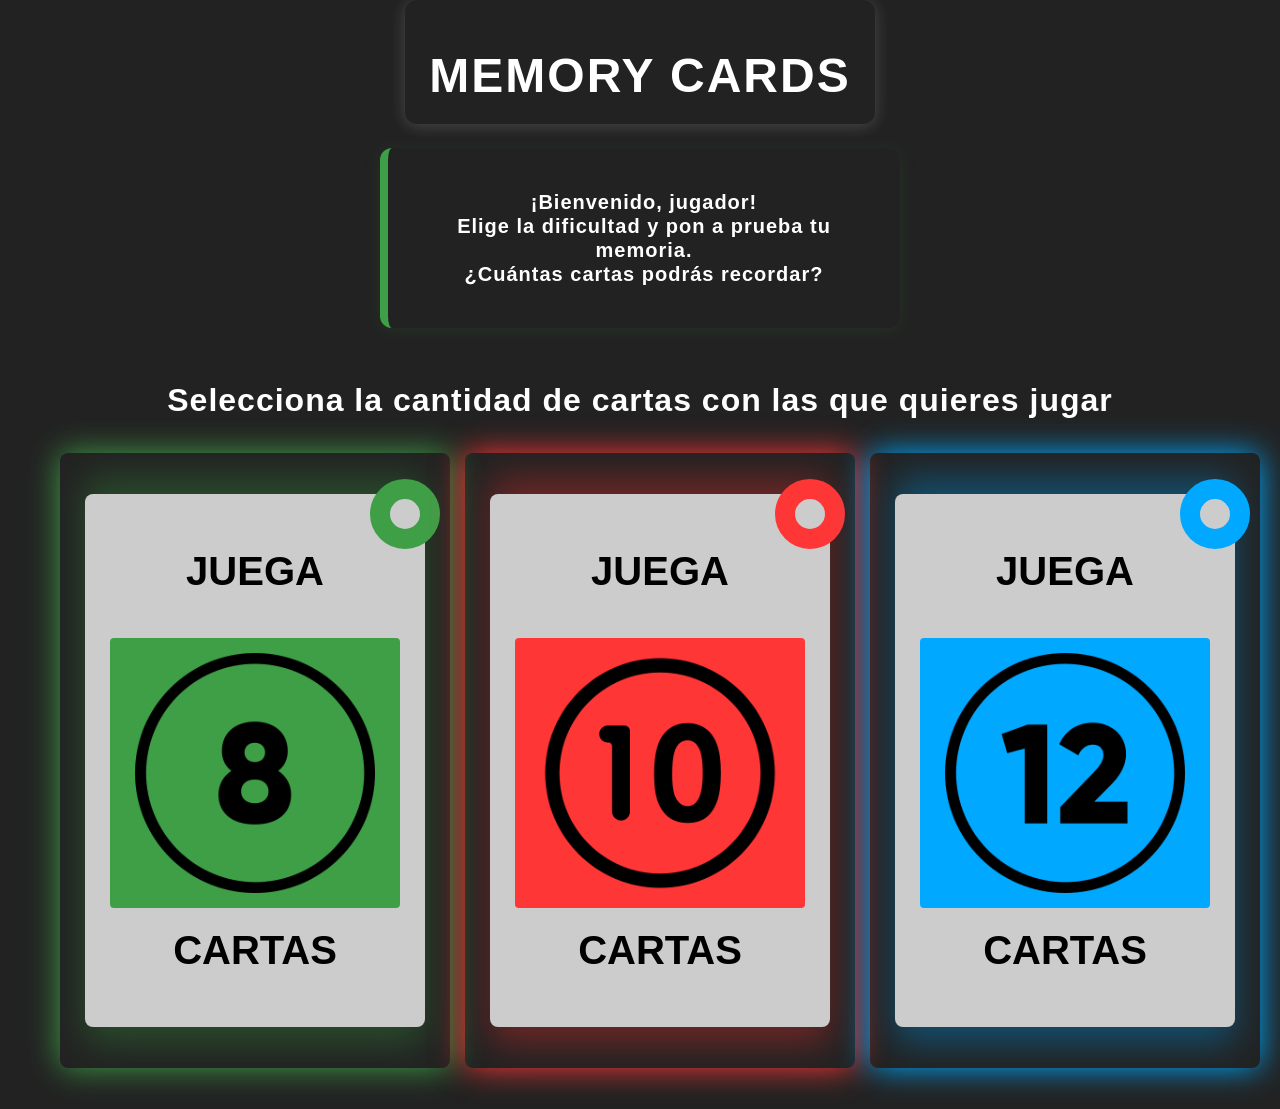
<file: src/templates/index.html>
<!DOCTYPE html>
<html lang="en">

<head>
    <meta charset="UTF-8" />
    <meta name="viewport" content="width=device-width, initial-scale=1.0" />
    <link rel="stylesheet" href="/src/static/css/style.css" />
    <title>MEMORY CARDS</title>
</head>

<body>
    <div class="header-box">
        <h1>MEMORY CARDS</h1>
    </div>
    <div class="welcome-box">
        <p>¡Bienvenido, jugador!<br>
            Elige la dificultad y pon a prueba tu memoria.<br>
            ¿Cuántas cartas podrás recordar?</p>
        </div>
    <div>
        <h3>Selecciona la cantidad de cartas con las que quieres jugar</h3>
    </div>
    <article>
        <section class="sectionWrapper">
            <section id="_boxes">
                <ul>
                    <li>
                        <figure>
                            <h2>JUEGA</h2>
                            <a href="game.html?cards=8" title="Read More" class="card-select">
                                <img src="/src/static/img/number-8.png" alt="number8" style="height: 240px;">   
                            </a>
                            <h2>CARTAS</h2>
 
                        </figure>

                        
                    </li>

                    <li>
                        <figure>
                            
                            <h2>JUEGA</h2>
                            <a href="game.html?cards=10" title="Read More" class="card-select">
                                <img src="/src/static/img/number-10.png" alt="number8" style="height: 240px;">   
                            </a>
                            <h2>CARTAS</h2>
                        </figure>

                        
                    </li>

                    <li>
                        <figure>
                            <h2>JUEGA</h2>
                            <a href="game.html?cards=12" title="Read More" class="card-select">
                                <img src="/src/static/img/number-12.png" alt="number8" style="height: 240px;">   
                            </a>
                            <h2>CARTAS</h2>
                        </figure>

                    </li>
                </ul>
            </section>
        </section>
    </article>
</body>

</html>
</file>
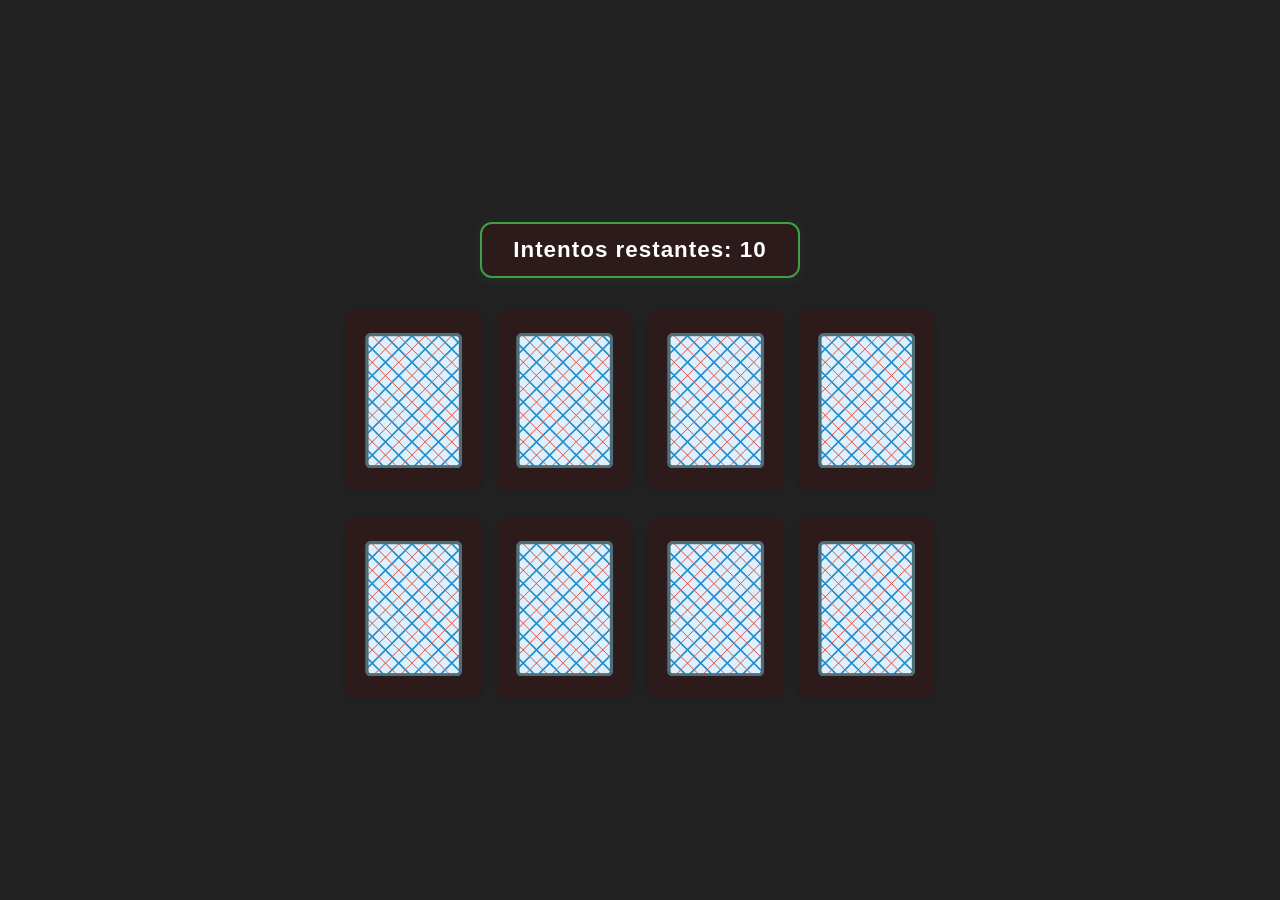
<file: src/templates/game.html>
<!DOCTYPE html>
<html lang="en">
<head>
    <meta charset="UTF-8" />
    <meta name="viewport" content="width=device-width, initial-scale=1.0" />
    <link rel="stylesheet" href="/src/static/css/style.css" />
    <title>Memory Game</title>
</head>
<body>
    <main>
        <div id="attempts-banner"></div>
        <section id="game-board"></section>
    </main>
    <div id="modal-overlay" style="display:none;">
        <div id="modal-message"></div>
    </div>
    <script src="/src/static/js/game.js"></script>
</body>
</html>
</file>
<file: src/static/css/style.css>
@charset "UTF-8";
/* Universal box-sizing */
*,
*::before,
*::after {
    box-sizing: border-box;
}
/* Body and layout */
body,
html {
    text-size-adjust: 100%;
    -webkit-text-size-adjust: 100%;
    -webkit-tap-highlight-color: transparent;
    text-rendering: optimizeLegibility;
    overflow-x: hidden;
    scrollbar-width: thin;
    scrollbar-color: gray black;
}

body {
    display: flex;
    flex-direction: column;
    align-items: center;
    justify-content: center;
    width: 100%;
    min-height: 100vh;
    margin: 0;
    background-color: #222;
    font: normal normal 400 16px / 150% sans-serif;
    color: #444;
}

/* Header and welcome */
.header-box {
    background: #222;
    border-radius: 12px;
    padding: 32px 24px 18px 24px;
    margin: 0 auto 24px auto;
    max-width: 520px;
    text-align: center;
    box-shadow: 0 2px 16px rgba(255, 255, 255, 0.18);
}

.header-box h1 {
    color: #fff;
    font-size: 3rem;
    font-weight: 800;
    margin-bottom: 18px;
    letter-spacing: 2px;
}

.welcome-box {
    background: #222;
    border-left: 8px solid var(--cardAccent, #3f9f47);
    border-radius: 12px;
    padding: 22px 32px;
    margin: 0 auto 28px auto;
    max-width: 520px;
    text-align: center;
    font-size: 1.25rem;
    font-weight: 600;
    color: #fff;
    box-shadow: 0 2px 16px var(--cardAccent, #3f9f4724);
    letter-spacing: 1px;
    transition: border-color 0.5s;
    animation: welcome-accent 7s linear infinite;
}

@keyframes welcome-accent {
    0%   { border-left-color: #3f9f47; }
    33%  { border-left-color: #ff3636; }
    66%  { border-left-color: #00a9ff; }
    100% { border-left-color: #3f9f47; }
}

h3 {
    color: #fff;
    font-size: 2rem;
    font-weight: 600;
    margin-bottom: 0;
    letter-spacing: 1px;
    text-align: center;
}

/* Card selection grid */
article {
    width: 100%;
    display: flex;
    flex-direction: column;
    align-items: center;
    justify-content: flex-start;
}

article .sectionWrapper {
    width: 100%;
    display: flex;
    flex-direction: column;
    align-items: center;
    justify-content: flex-start;
    padding: 0 20px;
}

article #_boxes {
    width: 100%;
    max-width: 1265px;
    display: flex;
    flex-direction: column;
    align-items: center;
    justify-content: center;
    padding: 25px 0;
}

article #_boxes ul {
    width: 100%;
    display: flex;
    flex-direction: row;
    align-items: stretch;
    justify-content: space-between;
    flex-wrap: wrap;
    row-gap: 25px;
}

article #_boxes ul li {
    width: calc((100% / 3) - 10px);
    position: relative;
    display: flex;
    flex-direction: column;
    align-items: center;
    justify-content: center;
    padding: 25px;
    border-radius: 8px;
    z-index: 1;
    overflow: visible;
    box-shadow: 0 0 32px 0 var(--cardAccent, #3f9f47);
}

article #_boxes ul li:nth-child(1) { --cardAccent: #3f9f47; }
article #_boxes ul li:nth-child(2) { --cardAccent: #ff3636; }
article #_boxes ul li:nth-child(3) { --cardAccent: #00a9ff; }

article #_boxes ul li::after {
    position: absolute;
    width: calc(100% - 50px);
    height: calc(100% - 50px);
    z-index: -2;
    border-radius: 8px;
    background: var(--cardAccent);
    opacity: 0.45;
    filter: blur(18px) brightness(0.8) hue-rotate(0deg);
    content: "";
}

article #_boxes ul li:nth-child(1)::after { animation: hue-rotate-special 7s linear infinite reverse; }
article #_boxes ul li:nth-child(2)::after { animation: hue-rotate-special 9s linear infinite; }
article #_boxes ul li:nth-child(3)::after { animation: hue-rotate-special 5s linear infinite alternate-reverse; }

@keyframes hue-rotate-special {
    to {
        filter: blur(18px) brightness(0.8) hue-rotate(360deg);
    }
}

/* Card figure and button */
article #_boxes ul li figure {
    position: relative;
    background-color: #ccc;
    border-radius: 8px;
    width: 100%;
    display: flex;
    flex-direction: column;
    align-items: center;
    justify-content: center;
    padding: 35px;
    z-index: 1;
}

article #_boxes ul li figure::after {
    position: absolute;
    top: -15px;
    right: -15px;
    width: 70px;
    height: 70px;
    border: 20px solid var(--cardAccent);
    border-radius: 100%;
    pointer-events: none;
    z-index: 1;
    content: "";
    animation: hue-rotate 7s linear infinite reverse;
}

@keyframes hue-rotate {
    to {
        filter: hue-rotate(360deg);
    }
}

article #_boxes ul li figure h2 {
    color: black;
    font-weight: 700;
    line-height: 110%;
    text-transform: capitalize;
    font-size: 250%;
    margin-top: 20px;
    margin-bottom: 20px;
    text-align: center;
}

article #_boxes ul li figure .card-select {
    position: relative;
    display: flex;
    align-items: center;
    justify-content: center;
    margin-top: 25px;
    background-color: var(--cardAccent);
    padding: 15px 25px;
    cursor: pointer;
    border-radius: 4px;
    overflow: hidden;
    z-index: 1;
    transition: background 0.3s;
}

article #_boxes ul li figure .card-select:hover {
    background-color: rgba(68, 119, 36, 0.202);
}

/* --- GAME BOARD --- */
#game-board {
    width: 100%;
    max-width: 600px;
    margin: 0 auto;
    min-height: 400px;
    display: grid;
}

/* Memory card styles */
.memory-card {
    perspective: 800px;
    width: 100%;
    height: 180px;
    background: #2d1a1aff;
    border-radius: 8px;
    box-shadow: 0 2px 8px rgba(0,0,0,0.15);
    display: flex;
    align-items: center;
    justify-content: center;
    cursor: pointer;
    user-select: none;
    overflow: hidden;
    position: relative;
    aspect-ratio: 3/4;
    min-width: 0;
    min-height: 0;
    transition: box-shadow 0.3s, border 0.3s;
}

.card-inner {
    width: 100%;
    height: 100%;
    position: relative;
    transition: transform 0.6s cubic-bezier(.4,2,.3,1);
    transform-style: preserve-3d;
}

.memory-card.flipped .card-inner {
    transform: rotateY(180deg);
}

.card-back, .card-front {
    position: absolute;
    width: 100%;
    height: 100%;
    left: 0;
    top: 0;
    backface-visibility: hidden;
    object-fit: contain;
    border-radius: 8px;
}

.card-back {
    z-index: 2;
    background: #2d1a1aff;
}

.card-front {
    transform: rotateY(180deg);
    z-index: 1;
    background: #fff;
}

/* Match and no-match effects */
.memory-card.match {
    box-shadow: 0 0 24px 8px #3f9f47;
    border: 2px solid #3f9f47;
}

.memory-card.nomatch {
    box-shadow: 0 0 24px 8px #ff3636;
    border: 2px solid #ff3636;
}

/* Attempts banner */
#attempts-banner {
    display: flex;
    align-items: center;
    justify-content: center;
    position: static;
    text-align: center;
    font-size: 1.4rem;
    font-weight: 700;
    color: #fff;
    background: #2d1a1a;
    border-radius: 12px;
    margin: 32px auto 32px auto;
    max-width: 320px;
    padding: 14px 0;
    box-shadow: 0 2px 12px rgba(63,159,71,0.12);
    border: 2px solid #3f9f47;
    letter-spacing: 1px;
}

#attempts-banner.fail {
    background: #ff3636;
    border-color: #ff3636;
    box-shadow: 0 0 24px 8px #ff3636;
}

/* Modal styles */
#modal-overlay {
    position: fixed;
    top: 0; left: 0; right: 0; bottom: 0;
    background: rgba(0,0,0,0.7);
    display: flex;
    align-items: center;
    justify-content: center;
    z-index: 9999;
}
#modal-message {
    background: #222;
    color: #fff;
    padding: 32px 48px;
    border-radius: 16px;
    font-size: 2rem;
    font-weight: 800;
    text-align: center;
    box-shadow: 0 2px 24px #3f9f47;
}

/* --- RESPONSIVE --- */
@media (max-width: 1050px) {
    article #_boxes ul li {
        width: 100%;
    }
}

@media (max-width: 900px) {
    article #_boxes ul li figure h2 {
        font-size: 200%;
    }
}

@media (max-width: 450px) {
    article #_boxes ul li figure::after {
        width: 50px;
        height: 50px;
        border: 15px solid var(--cardAccent);
    }
}
</file>
